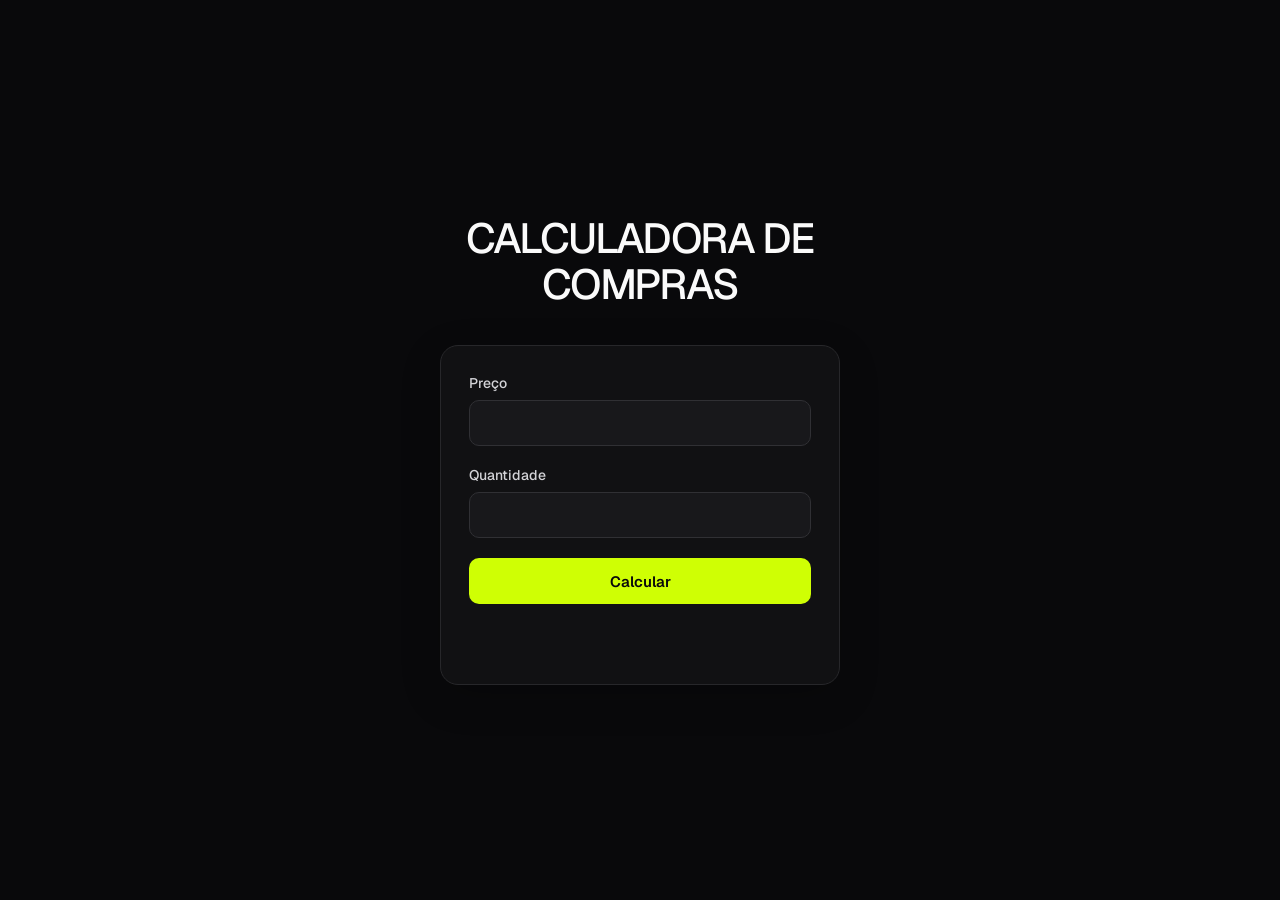
<file: Checkpoint 01/index.html>
<!doctype html>
<html lang="pt-BR">
  <head>
    <meta charset="UTF-8" />
    <meta name="viewport" content="width=device-width, initial-scale=1.0" />
    <link rel="stylesheet" href="style.css" />
    <title>Calculadora</title>
  </head>
  <body>
    <header>
      <h1>CALCULADORA DE COMPRAS</h1>
    </header>
    <main>
      <div class="inputs">
        <label for="preco">Preço</label>
        <input type="number" name="preco" id="priceProductInput" />

        <label for="quantidade">Quantidade</label>
        <input type="number" name="quantidade" id="qntProductInput" />
      </div>
      <button onclick="calcPrice()">Calcular</button>

      <h2 id="result"></h2>
    </main>

    <script src="/Checkpoint 01/app.js"></script>
  </body>
</html>
</file>
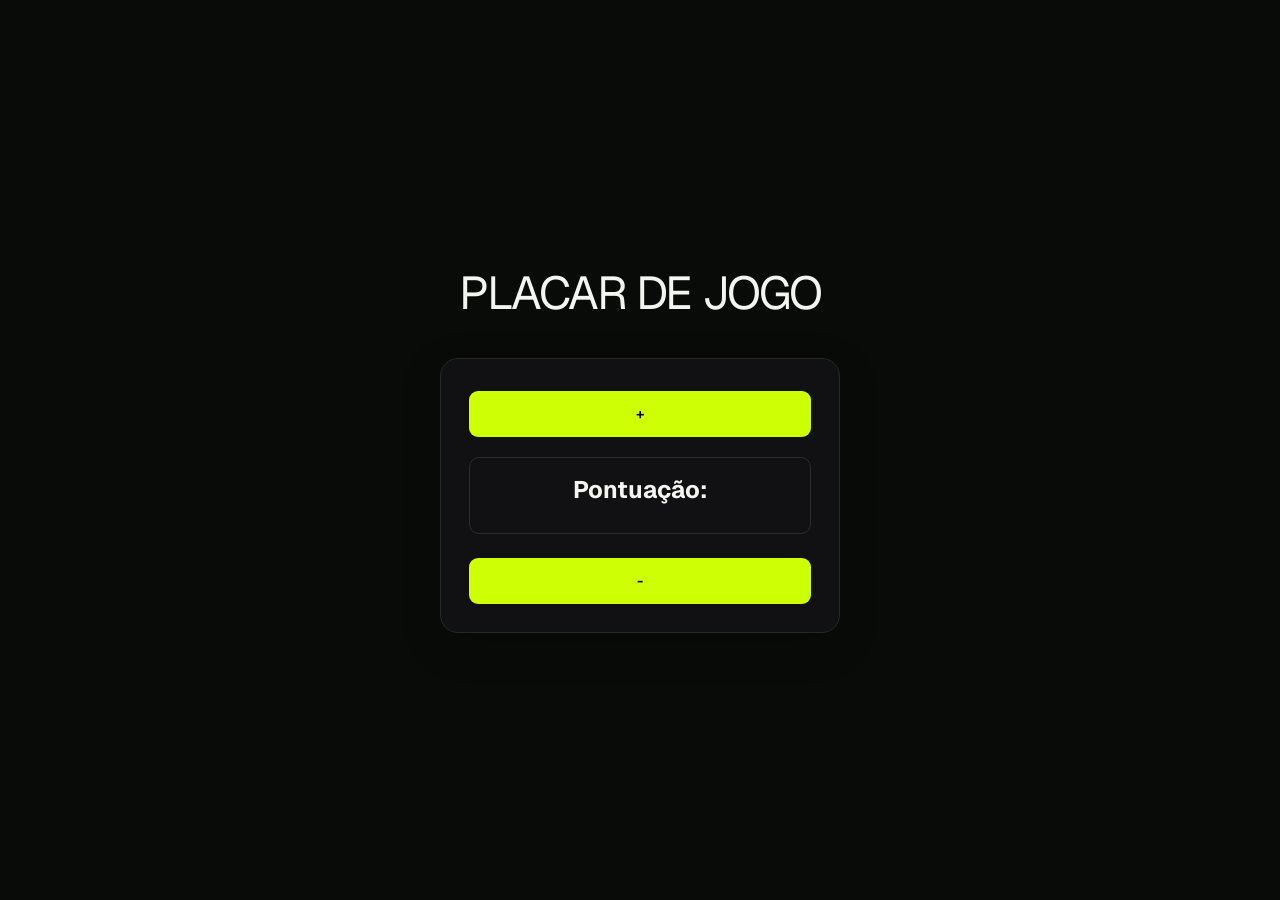
<file: Checkpoint 02/index.html>
<!doctype html>
<html lang="pt-BR">
  <head>
    <meta charset="UTF-8" />
    <meta name="viewport" content="width=device-width, initial-scale=1.0" />
    <link rel="stylesheet" href="style.css" />
    <title>Contador</title>
  </head>
  <body>
    <header>
      <h1>PLACAR DE JOGO</h1>
    </header>
    <main>
      <button id="btnMais" onclick="somaPoint()">+</button>
      <h2 class="resultado">Pontuação: <span id="resultPoint"></span></h2>
      <button id="btnMenos" onclick="subtracaoPoint()">-</button>
    </main>

    <script src="/Checkpoint 02/app.js"></script>
  </body>
</html>
</file>
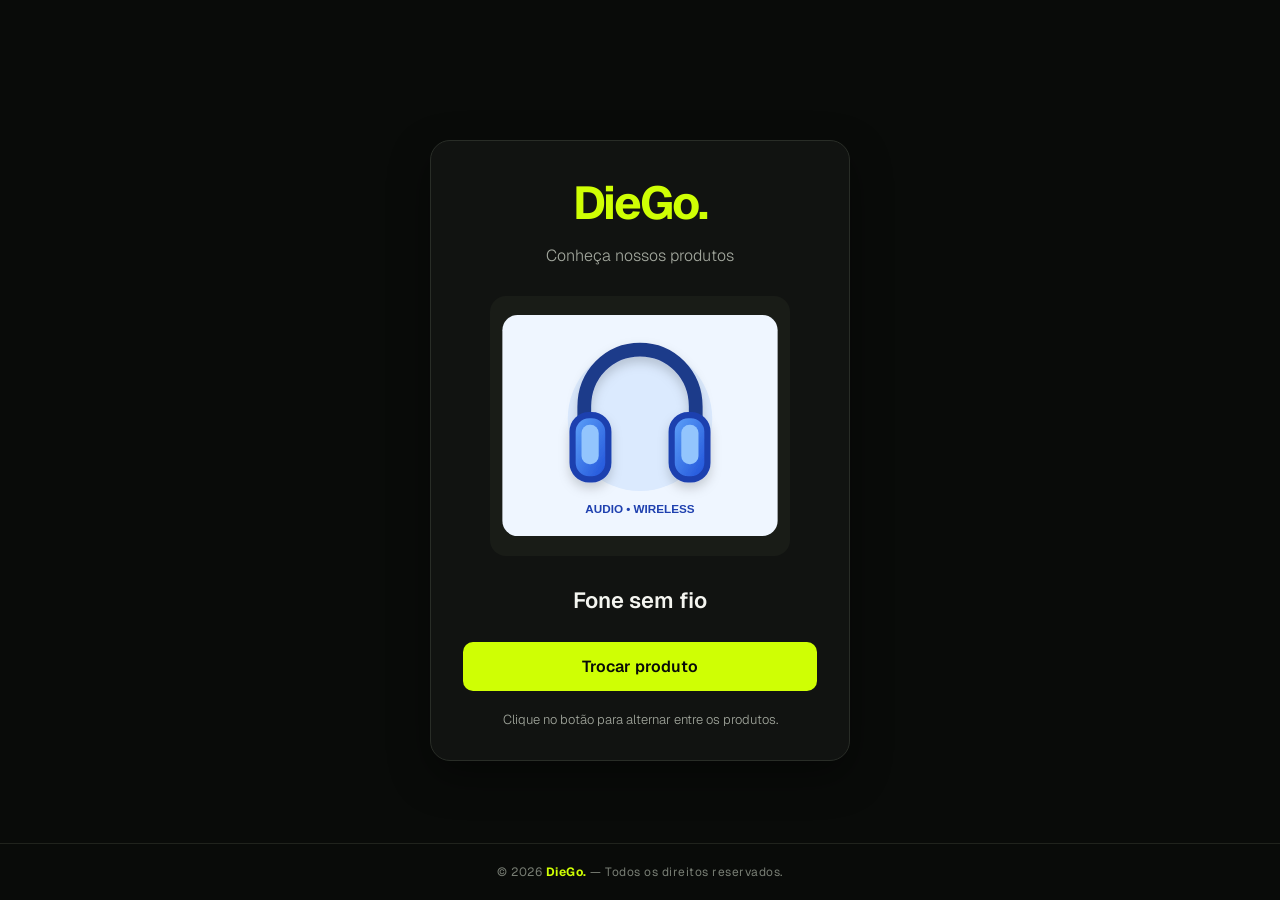
<file: Checkpoint 03/index.html>
<!doctype html>
<html lang="en">
  <head>
    <meta charset="UTF-8" />
    <meta name="viewport" content="width=device-width, initial-scale=1.0" />
    <link rel="stylesheet" href="style.css" />
    <title>DieGo.</title>
  </head>
  <body>
    <main>
      <h1>DieGo.</h1>
      <p class="description">Conheça nossos produtos</p>

      <img src="/Checkpoint 03/assets/fone.svg" id="imgProduct" alt="Fone sem fio na cor roxa" />

      <h2 class="titleProduct">Fone sem fio</h2>

      <button onclick="productExchange()" id="btn-troca">Trocar produto</button>
      <p class="nota">Clique no botão para alternar entre os produtos.</p>
    </main>

    <footer>
      <p>© 2026 <span>DieGo.</span> — Todos os direitos reservados.</p>
    </footer>

    <script src="/Checkpoint 03/app.js"></script>
  </body>
</html>
</file>
<file: Checkpoint 01/style.css>
@import url('https://fonts.googleapis.com/css2?family=Geist:wght@100..900&display=swap');

* {
  margin: 0;
  padding: 0;
  box-sizing: border-box;
  font-family: 'Geist', sans-serif;
}

body {
  min-height: 100vh;
  background-color: #09090b;
  color: #fafafa;
  display: flex;
  flex-direction: column;
  align-items: center;
  justify-content: center;
  padding: 24px;
}

header {
  width: 100%;
  max-width: 400px;
  text-align: center;
  margin-bottom: 28px;
}

header h1 {
  font-size: 42px;
  font-weight: 500;
  letter-spacing: -1.8px;
  line-height: 1.1;
  margin-bottom: 10px;
  color: #fafafa;
}

main {
  width: 100%;
  max-width: 400px;
  background-color: #111113;
  padding: 28px;
  border-radius: 18px;
  border: 1px solid #27272a;
  box-shadow: 0 12px 40px rgb(0 0 0 / 20%);
}

.inputs {
  display: flex;
  flex-direction: column;
  gap: 8px;
  width: 100%;
}

.inputs label {
  font-size: 14px;
  font-weight: 500;
  color: #d4d4d8;
  text-align: left;
}

.inputs input {
  width: 100%;
  min-height: 46px;
  padding: 12px 14px;
  margin-bottom: 12px;
  background-color: #18181b;
  color: #fafafa;
  border: 1px solid #303034;
  border-radius: 10px;
  font-size: 15px;
  outline: none;
  transition:
    border-color 0.2s ease,
    box-shadow 0.2s ease,
    background-color 0.2s ease;
}

.inputs input::placeholder {
  color: #71717a;
}

.inputs input:hover {
  border-color: #45454b;
}

button {
  width: 100%;
  min-height: 46px;
  padding: 12px 16px;
  margin-top: 8px;
  background-color: #cfff04;
  color: #09090b;
  border: 1px solid transparent;
  border-radius: 10px;
  font-size: 15px;
  font-weight: 600;
  cursor: pointer;
  transition:
    background-color 0.2s ease,
    transform 0.2s ease,
    box-shadow 0.2s ease;
}

button:hover {
  background-color: #b8e600;
  box-shadow: 0 4px 16px rgb(207 255 4 / 10%);
}

#result {
  margin-top: 24px;
  padding: 14px;
  font-size: 18px;
  font-weight: 500;
  line-height: 1.5;
  text-align: center;
  color: #cfff04;
}
</file>
<file: Checkpoint 02/style.css>
@import url('https://fonts.googleapis.com/css2?family=Geist:ital,wght@0,100..900;1,100..900&display=swap');

* {
  margin: 0;
  padding: 0;
  box-sizing: border-box;
  font-family: 'Geist', sans-serif;
}

body {
  min-height: 100vh;
  background-color: #090b09;
  color: #f4f5f0;
  display: flex;
  flex-direction: column;
  align-items: center;
  justify-content: center;
  padding: 24px;
}

header {
  text-align: center;
  margin-bottom: 28px;
}

header h1 {
  font-size: 46px;
  font-weight: 400;
  margin-bottom: 10px;
  letter-spacing: -1.8px;
  line-height: 1.15;
  color: #f4f5f0;
}

main {
  width: 100%;
  display: flex;
  flex-direction: column;
  gap: 20px;
  max-width: 400px;
  background-color: #111113;
  padding: 28px;
  border-radius: 18px;
  border: 1px solid #27272a;
  box-shadow: 0 12px 40px rgb(0 0 0 / 20%);
}
.inputs {
  display: flex;
  flex-direction: column;
  gap: 8px;
  width: 100%;
}

.inputs label {
  font-size: 14px;
  font-weight: 500;
  color: #d4d8ce;
  text-align: left;
}

.inputs input {
  width: 100%;
  min-height: 46px;
  padding: 12px 14px;
  margin-bottom: 10px;
  background-color: #191d17;
  color: #f4f5f0;
  border: 1px solid #30362c;
  border-radius: 9px;
  font-size: 15px;
  outline: none;
  transition:
    border-color 0.2s ease,
    box-shadow 0.2s ease;
}

.inputs input::placeholder {
  color: #777d71;
}

.inputs input:hover {
  border-color: #454d3e;
}

button {
  width: 100%;
  min-height: 46px;
  padding: 13px 16px;
  margin-top: 4px;
  background-color: #cfff04;
  color: #090b09;
  border: none;
  border-radius: 9px;
  font-size: 15px;
  font-weight: 600;
  cursor: pointer;
  transition:
    background-color 0.2s ease,
    transform 0.2s ease;
}

button:hover {
  background-color: #b8e600;
}

.resultado {
  display: flex;
  flex-direction: column;
  gap: 12px;
  align-items: center;
  width: 100%;
  padding: 16px;
  color: #f4f5f0;
  background-color: #111113;
  border: 1px solid #292e27;
  border-radius: 10px;
}

#resultPoint {
  font-size: 20px;
  font-weight: 600;
  line-height: 1.5;
  text-align: center;
  color: #cfff04;
}
</file>
<file: Checkpoint 03/style.css>
@import url('https://fonts.googleapis.com/css2?family=Geist:wght@300;400;500;600;700;800&display=swap');

* {
  margin: 0;
  padding: 0;
  box-sizing: border-box;
  font-family: 'Geist', sans-serif;
}

body {
  min-height: 100vh;
  background-color: #090b09;
  color: #f4f5f0;
  display: flex;
  flex-direction: column;
  align-items: center;
  justify-content: center;
  padding: 24px;
}

main {
  width: 100%;
  max-width: 420px;
  display: flex;
  flex-direction: column;
  padding: 32px;
  background-color: #111311;
  border: 1px solid #292d27;
  border-radius: 20px;
  box-shadow: 0 15px 40px rgba(0, 0, 0, 0.4);
}

main h1 {
  font-size: 46px;
  font-weight: 700;
  letter-spacing: -2px;
  text-align: center;
  color: #cfff04;
  margin-bottom: 12px;
}

.description {
  margin-bottom: 30px;
  text-align: center;
  color: #a1a69c;
  font-size: 16px;
  font-weight: 300;
}

#imgProduct {
  display: block;
  width: 300px;
  height: 260px;
  object-fit: contain;
  margin: 0 auto 20px;
  padding: 12px;
  background-color: #191c17;
  border-radius: 16px;
}

.titleProduct {
  text-align: center;
  margin-top: 10px;
  margin-bottom: 28px;
  font-size: 22px;
  font-weight: 600;
  color: #f4f5f0;
}

#btn-troca {
  width: 100%;
  padding: 14px 18px;
  border-radius: 10px;
  background-color: #cfff04;
  color: #090b09;
  border: none;
  font-weight: 600;
  font-size: 16px;
  cursor: pointer;
  transition: 0.3s;
}

#btn-troca:hover {
  background-color: #b8e600;
}

.nota {
  margin-top: 20px;
  text-align: center;
  color: #a1a69c;
  font-size: 13px;
  font-weight: 300;
}

footer {
  width: 100%;
  position: fixed;
  bottom: 0;
  left: 0;
  padding: 20px;
  text-align: center;
  background-color: #090b09;
  border-top: 1px solid #20231d;
  color: #777d73;
  font-size: 12px;
  letter-spacing: 0.5px;
}

footer span {
  color: #cfff04;
  font-weight: 700;
}
</file>
